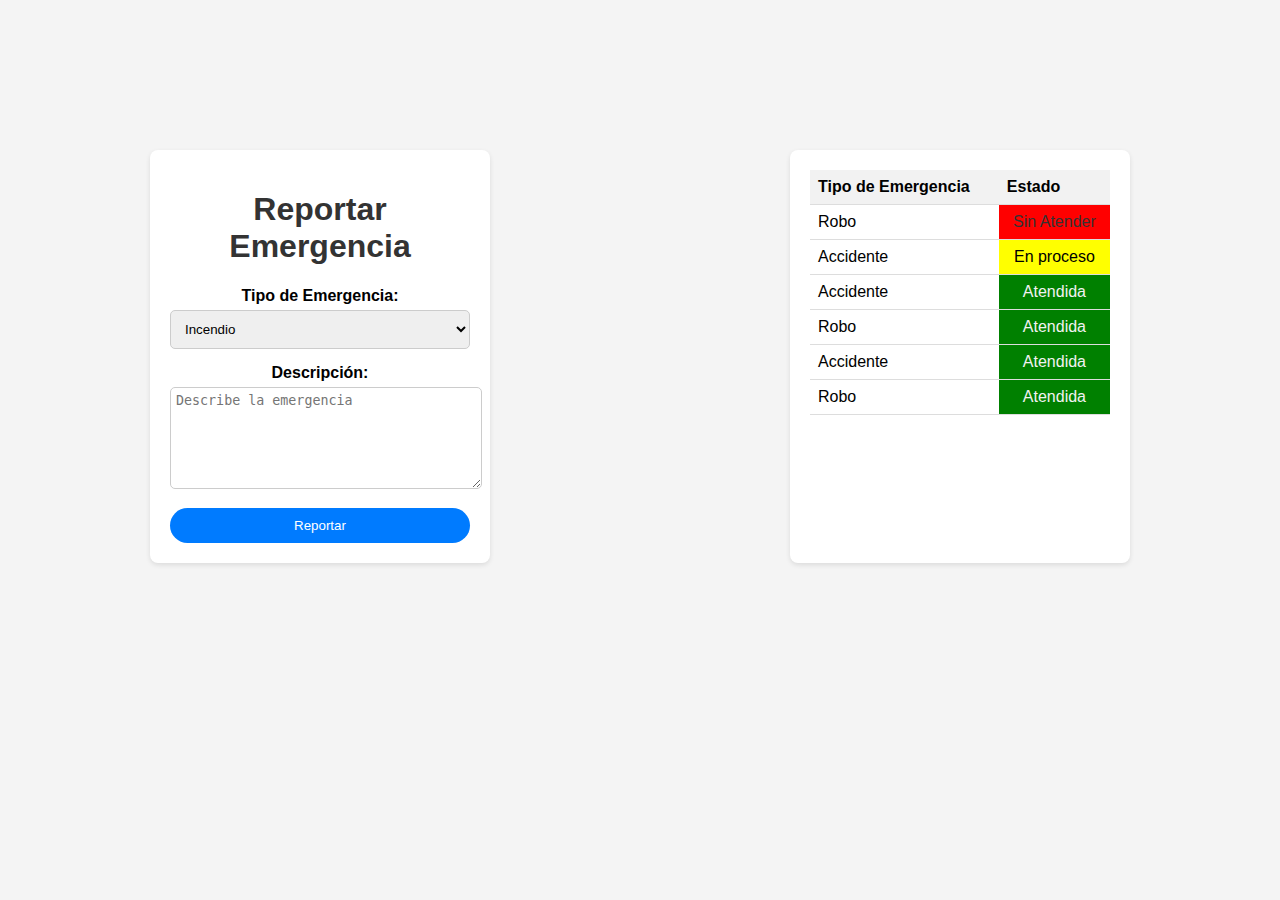
<file: Emergencias.html>
<!DOCTYPE html>
<html lang="en">
<head>
    <meta charset="UTF-8">
    <meta name="viewport" content="width=device-width, initial-scale=1.0">
    <title>Reportar Emergencia</title>
    <link rel="stylesheet" href="EmergenciaStyles.css">
</head>
<body>
    <section class="container">
        <div>
        <h1>Reportar Emergencia</h1>
        <form action="submit_emergency.php" method="POST">
            <label for="emergency_type">Tipo de Emergencia:</label>
            <select name="emergency_type" id="emergency_type">
                <option value="incendio">Incendio</option>
                <option value="accidente">Accidente</option>
                <option value="robo">Robo</option>
                <option value="salud">Emergencia de Salud</option>
                <!-- Agrega más opciones según sea necesario -->
            </select>
            <label for="description">Descripción:</label>
            <textarea name="description" id="description" rows="6" placeholder="Describe la emergencia" paddin></textarea>
            <button type="submit">Reportar</button>
        </form>
    </div>
    </section>
    <section class="container">
        <div class="emergency_container">
        <form>
            <table>
                <tr>
                  <th>Tipo de Emergencia</th>
                  <th>Estado</th>
                </tr>
                <tr>
                    <td>Robo</td>
                    <td class="SinAtender">Sin Atender</td>
                  </tr>
                <tr>
                  <td>Accidente</td>
                  <td class="EnProceso">En proceso</td>
                </tr>
                <tr>
                  <td>Accidente</td>
                  <td class="Atendida">Atendida</td>
                </tr>
                <tr>
                  <td>Robo</td>
                  <td class="Atendida">Atendida</td>
                </tr>
                <tr>
                  <td>Accidente</td>
                  <td class="Atendida">Atendida</td>
                </tr>
                <tr>
                  <td>Robo</td>
                  <td class="Atendida">Atendida</td>
                </tr>
              </table>
        </form>
    </div>
    </section>
</body>
</html>
</file>
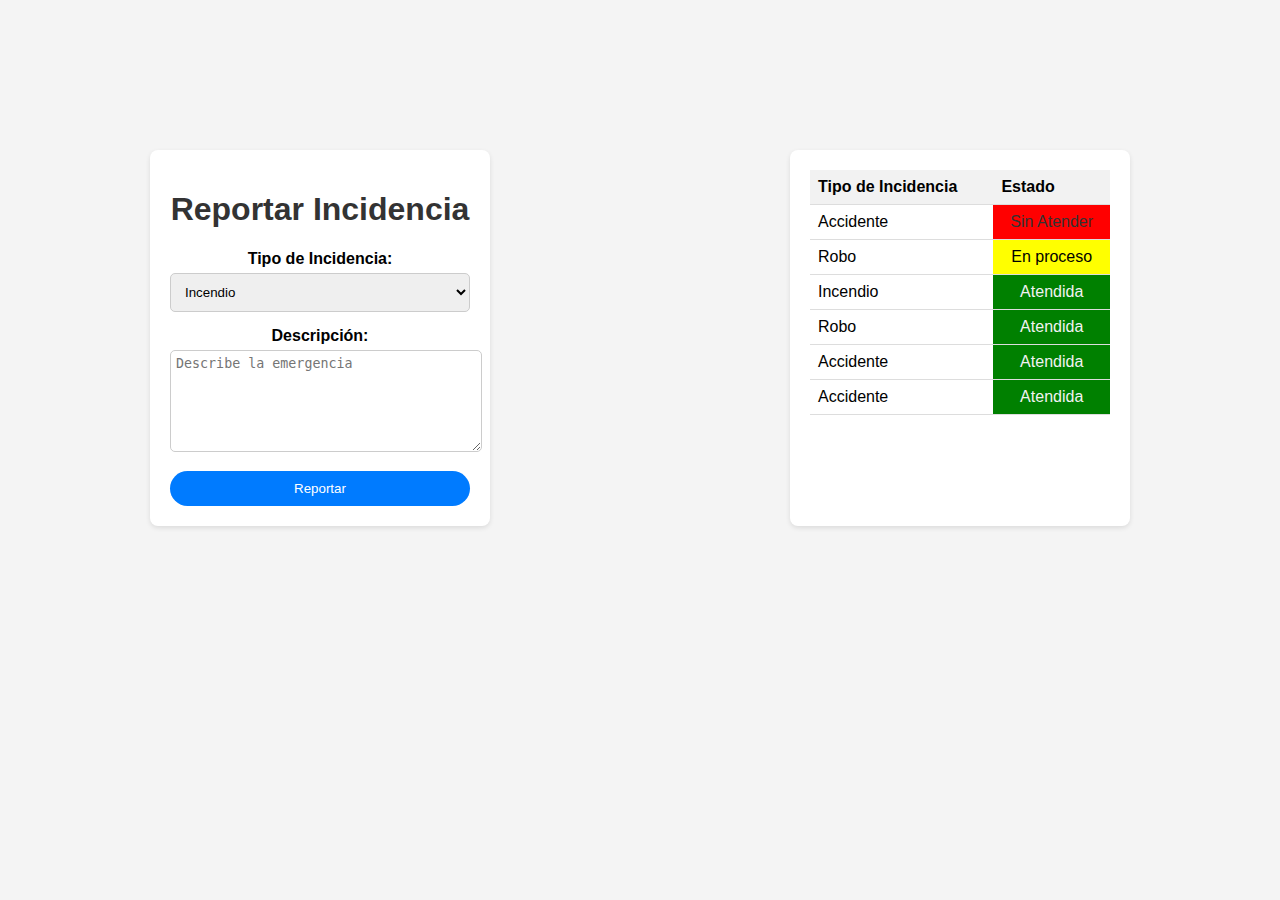
<file: Incidencias.html>
<!DOCTYPE html>
<html lang="en">
<head>
    <meta charset="UTF-8">
    <meta name="viewport" content="width=device-width, initial-scale=1.0">
    <title>Reportar Incidencia</title>
    <link rel="stylesheet" href="EmergenciaStyles.css">
</head>
<body>
    <section class="container">
        <div>
        <h1>Reportar Incidencia</h1>
        <form action="submit_emergency.php" method="POST">
            <label for="emergency_type">Tipo de Incidencia:</label>
            <select name="emergency_type" id="emergency_type">
                <option value="incendio">Incendio</option>
                <option value="accidente">Accidente</option>
                <option value="robo">Robo</option>
                <option value="salud">Emergencia de Salud</option>
                <!-- Agrega más opciones según sea necesario -->
            </select>
            <label for="description">Descripción:</label>
            <textarea name="description" id="description" rows="6" placeholder="Describe la emergencia" paddin></textarea>
            <button type="submit">Reportar</button>
        </form>
    </div>
    </section>
    <section class="container">
        <div class="emergency_container">
        <form>
            <table>
                <tr>
                  <th>Tipo de Incidencia</th>
                  <th>Estado</th>
                </tr>
                <tr>
                    <td>Accidente</td>
                    <td class="SinAtender">Sin Atender</td>
                  </tr>
                <tr>
                  <td>Robo</td>
                  <td class="EnProceso">En proceso</td>
                </tr>
                <tr>
                  <td>Incendio</td>
                  <td class="Atendida">Atendida</td>
                </tr>
                <tr>
                  <td>Robo</td>
                  <td class="Atendida">Atendida</td>
                </tr>
                <tr>
                  <td>Accidente</td>
                  <td class="Atendida">Atendida</td>
                </tr>
                <tr>
                  <td>Accidente</td>
                  <td class="Atendida">Atendida</td>
                </tr>
              </table>
        </form>
    </div>
    </section>
</body>
</html>
</file>
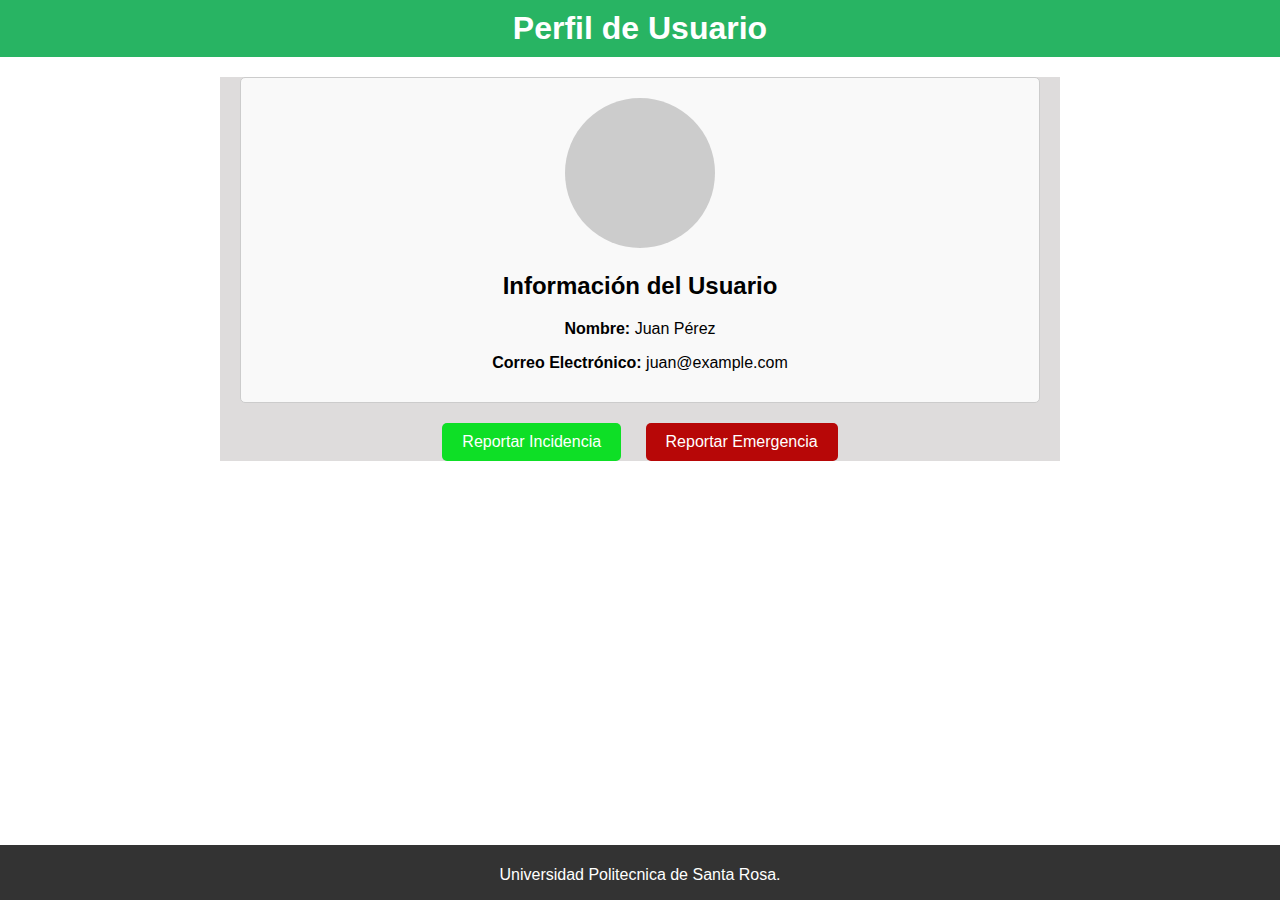
<file: Users.html>
<!DOCTYPE html>
<html lang="es">
<head>
    <meta charset="UTF-8">
    <meta name="viewport" content="width=device-width, initial-scale=1.0">
    <title>Perfil de Usuario</title>
    <link rel="stylesheet" href="Stylesheet.css">
</head>
<body>

<header>
    <h1>Perfil de Usuario</h1>
</header>

<div class="container">
    <div class="user-info">
        <div class="user-photo"></div>
        <h2>Información del Usuario</h2>
        <p><strong>Nombre:</strong> Juan Pérez</p>
        <p><strong>Correo Electrónico:</strong> juan@example.com</p>
        
        
    </div>
    <button class="button1">Reportar Incidencia</button>
    <button class="button2">Reportar Emergencia</button>
</div>

<footer>
    <p>Universidad Politecnica de Santa Rosa.</p>
</footer>

</body>
</html>
</file>
<file: EmergenciaStyles.css>
body {
    font-family: Arial, sans-serif;
    background-color: #f4f4f4;
    margin: 0;
    padding: 0;
    display: flex;
    justify-content: space-evenly
}

.container {
    width: 650px;
    margin: 150px;
    background-color: #fff;
    padding: 20px;
    border-radius: 8px;
    box-shadow: 0 2px 5px rgba(0,0,0,0.1);
    display: inline-block;
}

h1 {
    text-align: center;
    color: #333;
}

label {
    display: block;
    margin-bottom: 5px;
    font-weight: bold;
}

select, textarea {
    width: 100%;
    padding: 10px;
    margin-bottom: 15px;
    border: 1px solid #ccc;
    border-radius: 5px;
}

textarea {
    padding: 5px;
}

button {
    display: block;
    width: 100%;
    padding: 10px;
    background-color: #007bff;
    color: #fff;
    border: none;
    border-radius: 25px;
    cursor: pointer;
}

button:hover {
    background-color: #0056b3;
}

.emergency_container ,label{
    text-align: center;
}
.Estado{
    background-color: yellow;
}

table {
    width: 100%;
    border-collapse: collapse;
  }
  th, td {
    padding: 8px;
    text-align: left;
    border-bottom: 1px solid #ddd;
  }
  th {
    background-color: #f2f2f2;
  }
  tr:hover {
    background-color: #f5f5f5;
  }
  .Atendida{
    text-align: center;
    background-color: green;
    color: #f2f2f2;
  }
  .EnProceso{
    text-align: center;
    background-color: yellow;
  }
  .SinAtender{
    text-align: center;
    background-color: red;
    color: #333;
  }
</file>
<file: Stylesheet.css>
/* Estilos para el cuerpo del documento */
body {
    font-family: Arial, sans-serif;
    margin: 0;
    padding: 0;
}

/* Estilos para el encabezado */
header {
    background-color: #28B463;
    color: #fff;
    padding: 10px 0;
    text-align: center;
    border-color: #5DADE2;
}

h1 {
    margin: 0;
}

/* Estilos para el contenedor principal */
.container {
    max-width: 800px;
    margin: 20px auto;
    padding: 0 20px;
    text-align: center;
    background-color: #DEDCDC;
}

/* Estilos para la información del usuario */
.user-info {
    border: 1px solid #ccc;
    border-radius: 5px;
    padding: 20px;
    background-color: #f9f9f9;
    margin-bottom: 20px;
}

.user-info h2 {
    margin-top: 0;
}

.user-info p {
    margin-bottom: 10px;
}

/* Estilos para la foto del usuario */
.user-photo {
    width: 150px;
    height: 150px;
    border-radius: 50%;
    background-color: #ccc;
    margin-bottom: 20px;
    display: inline-block;
}

/* Estilos para los botones */
.button1 {
    display: inline-block;
    background-color: #0edf26;
    color: #fff;
    border: none;
    padding: 10px 20px;
    text-align: center;
    text-decoration: none;
    font-size: 16px;
    margin: 0 10px;
    cursor: pointer;
    border-radius: 5px;
}
.button2 {
    display: inline-block;
    background-color: #b70707;
    color: #fff;
    border: none;
    padding: 10px 20px;
    text-align: center;
    text-decoration: none;
    font-size: 16px;
    margin: 0 10px;
    cursor: pointer;
    border-radius: 5px;
}
/* Estilos para el pie de página */
footer {
    background-color: #333;
    color: #fff;
    text-align: center;
    padding: 5px 0;
    position: fixed;
    bottom: 0;
    width: 100%;
    height: 5%;
}
</file>
